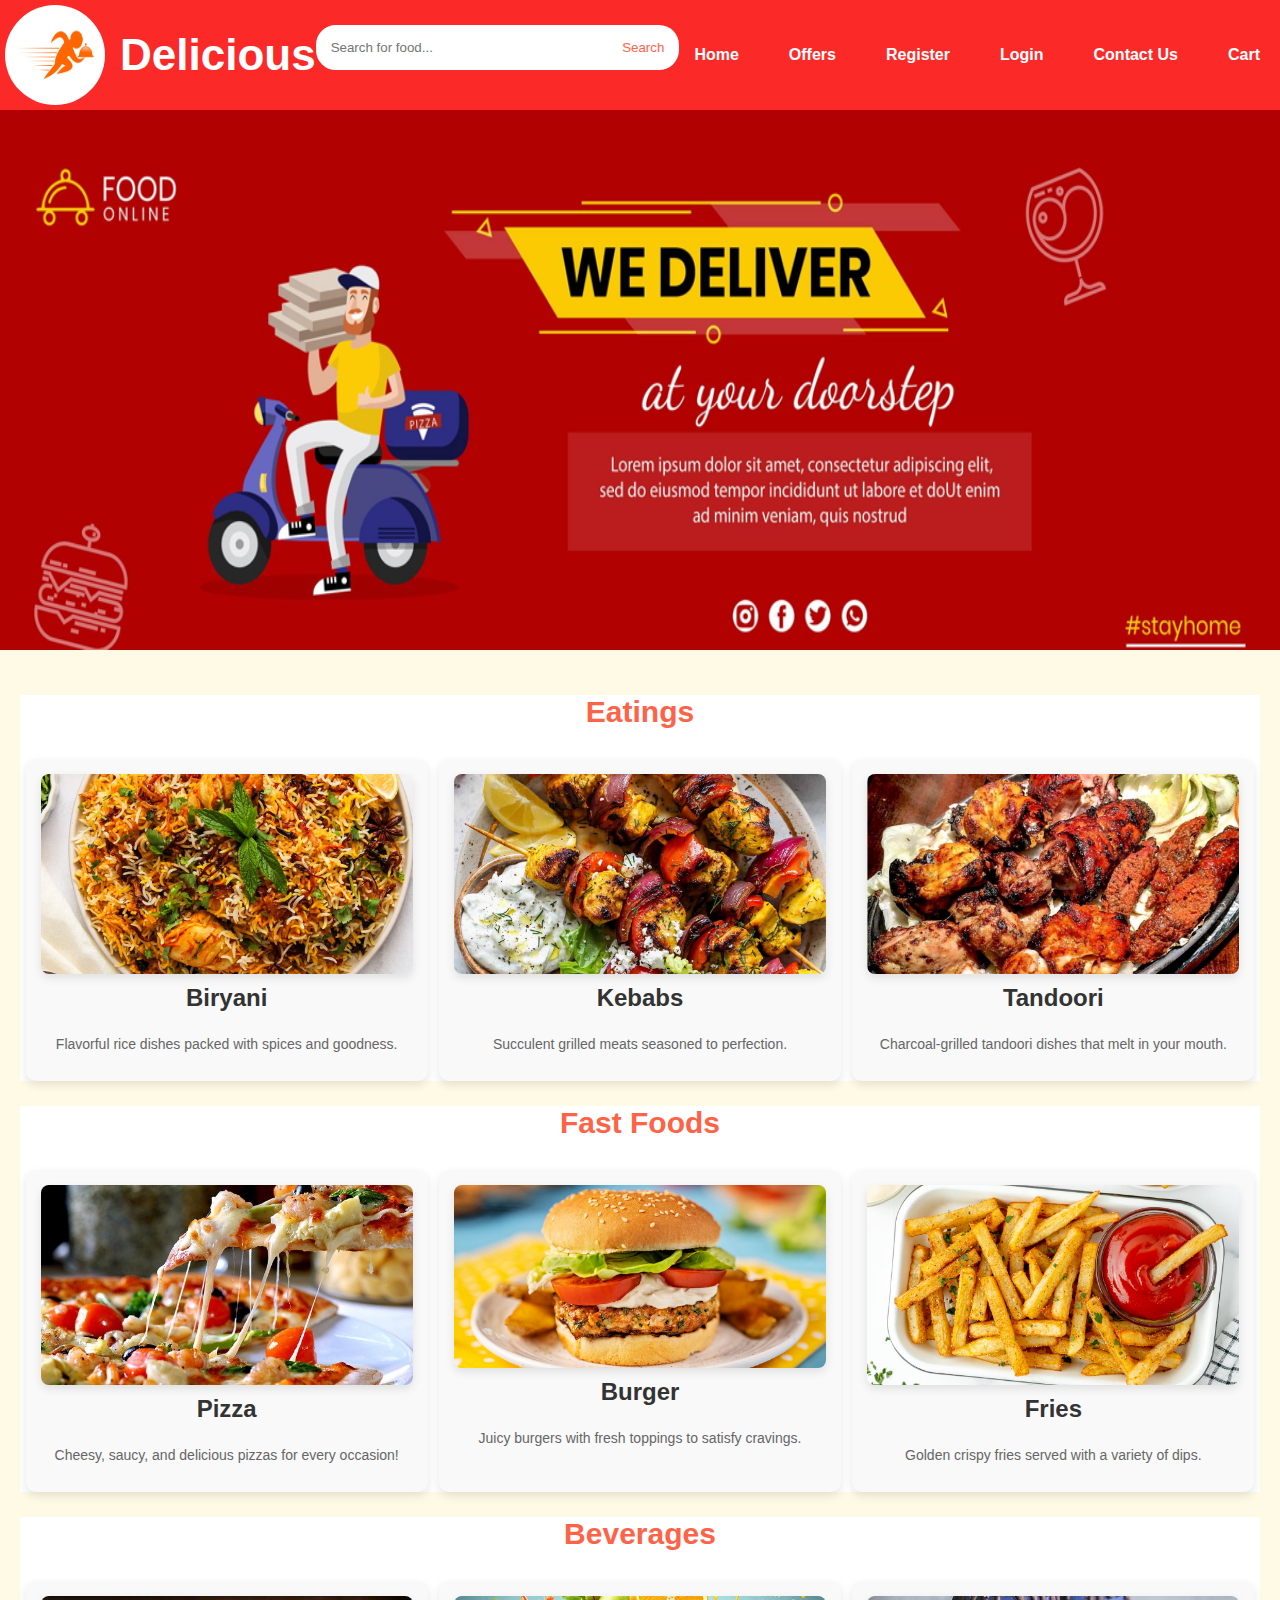
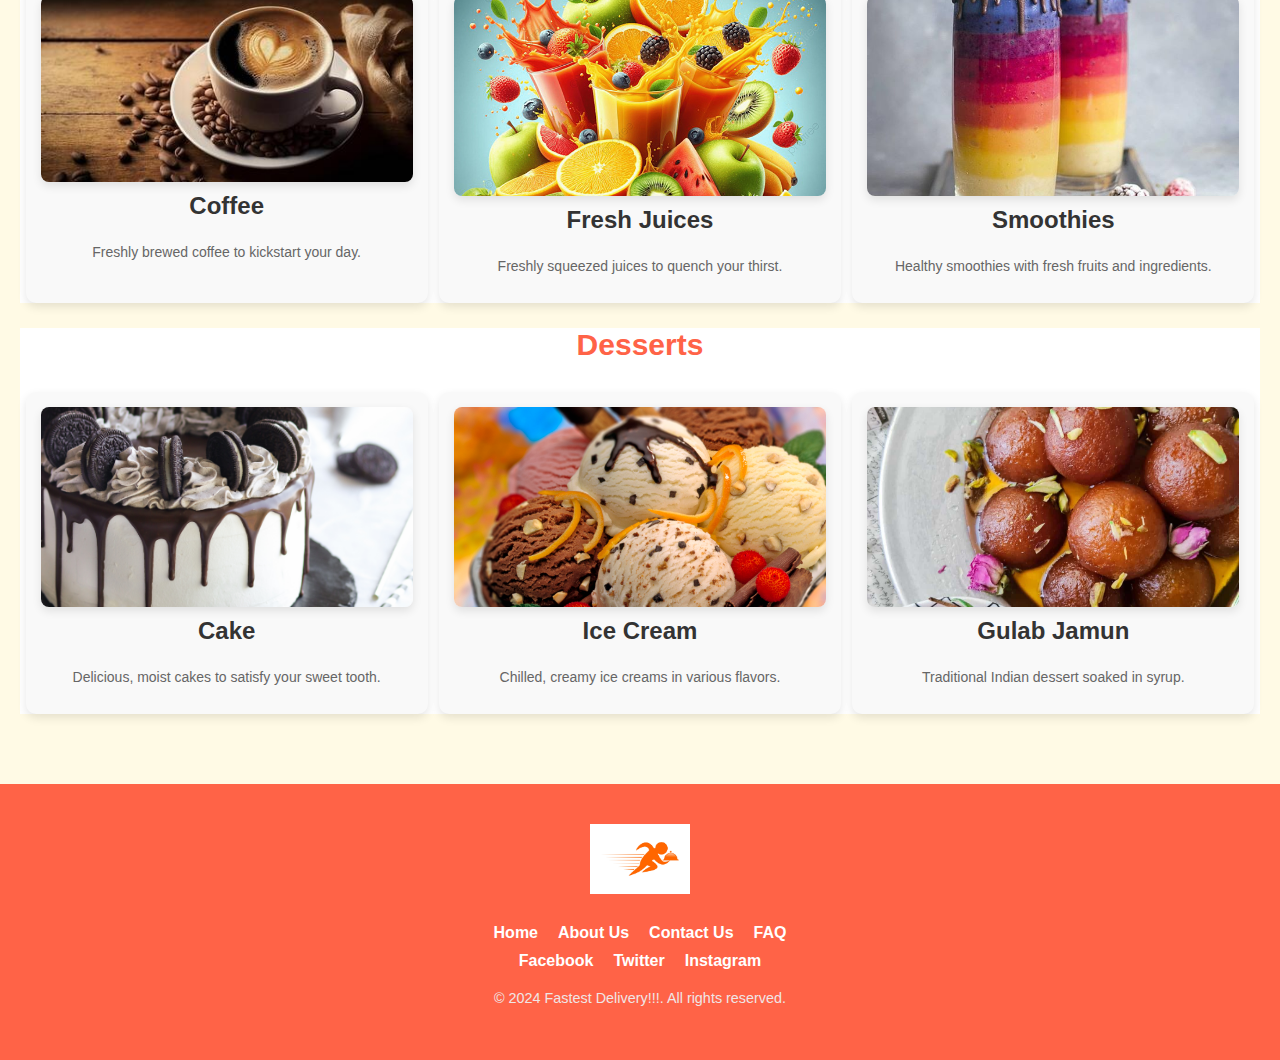
<file: index.html>
<html>
<head>
    <title>Delicious - Home</title>
    <link rel="stylesheet" href="MyStyles.css">
</head>
<body>
    <header>
        <div class="header-container">
            <div class="logo">
                <img src="images.jpg" alt="Logo" width="100" height="100" />
                <h1>Delicious</h1>
            </div>
            <form class="search-box-container">
                <input type="search" id="search-box" placeholder="Search for food..." />
                <button type="submit">Search</button>
            </form>
            <nav class="navbar">
                <a href="index.html">Home</a>
                <a href="offers.html">Offers</a>
                <a href="registration.html">Register</a>
                <a href="login.html">Login</a>
                <a href="contact.html">Contact Us</a>
                <a href="cart.html">Cart</a>
            </nav>
        </div>
    </header>
    <section class="hero">
        <div class="hero-image">
            <img src="image.png" alt="Delicious Food" class="menu-image">
        </div>
    </section>
    <main>        
        <section class="category-section">
            <h2>Eatings</h2>
            <div class="food-category">
                <div class="food-item">
                    <img src="biryani.jpg" alt="Biryani" class="food-image">
                    <h3>Biryani</h3>
                    <p>Flavorful rice dishes packed with spices and goodness.</p>
                </div>
                <div class="food-item">
                    <img src="kebabs.jpg" alt="Kebabs" class="food-image">
                    <h3>Kebabs</h3>
                    <p>Succulent grilled meats seasoned to perfection.</p>
                </div>
                <div class="food-item">
                    <img src="tandoori.jpg" alt="Tandoori" class="food-image">
                    <h3>Tandoori</h3>
                    <p>Charcoal-grilled tandoori dishes that melt in your mouth.</p>
                </div>
            </div>
        </section>
        <section class="category-section">
            <h2>Fast Foods</h2>
            <div class="food-category">
                <div class="food-item">
                    <img src="pizza.jpg" alt="Pizza" class="food-image">
                    <h3>Pizza</h3>
                    <p>Cheesy, saucy, and delicious pizzas for every occasion!</p>
                </div>
                <div class="food-item">
                    <img src="burger.jpg" alt="Burger" class="food-image">
                    <h3>Burger</h3>
                    <p>Juicy burgers with fresh toppings to satisfy cravings.</p>
                </div>
                <div class="food-item">
                    <img src="fries.jpg" alt="Fries" class="food-image">
                    <h3>Fries</h3>
                    <p>Golden crispy fries served with a variety of dips.</p>
                </div>
            </div>
        </section>
        <section class="category-section">
            <h2>Beverages</h2>
            <div class="food-category">
                <div class="food-item">
                    <img src="coffee.jpg" alt="Coffee" class="food-image">
                    <h3>Coffee</h3>
                    <p>Freshly brewed coffee to kickstart your day.</p>
                </div>
                <div class="food-item">
                    <img src="juice.jpg" alt="Juice" class="food-image">
                    <h3>Fresh Juices</h3>
                    <p>Freshly squeezed juices to quench your thirst.</p>
                </div>
                <div class="food-item">
                    <img src="smoothie.jpg" alt="Smoothie" class="food-image">
                    <h3>Smoothies</h3>
                    <p>Healthy smoothies with fresh fruits and ingredients.</p>
                </div>
            </div>
        </section>
        <section class="category-section">
            <h2>Desserts</h2>
            <div class="food-category">
                <div class="food-item">
                    <img src="cake.jpg" alt="Cake" class="food-image">
                    <h3>Cake</h3>
                    <p>Delicious, moist cakes to satisfy your sweet tooth.</p>
                </div>
                <div class="food-item">
                    <img src="icecream.jpg" alt="Ice Cream" class="food-image">
                    <h3>Ice Cream</h3>
                    <p>Chilled, creamy ice creams in various flavors.</p>
                </div>
                <div class="food-item">
                    <img src="gulabjamun.jpg" alt="Gulab Jamun" class="food-image">
                    <h3>Gulab Jamun</h3>
                    <p>Traditional Indian dessert soaked in syrup.</p>
                </div>
            </div>
        </section>
    </main>
    <section class="footer">
        <div class="footer-container">
            <div class="footer-logo">
                <img src="images.jpg" alt=" Logo" class="logo-image">
            </div>
            <div class="footer-links">
                <a href="home.html">Home</a>
                <a href="about.html">About Us</a>
                <a href="contact.html">Contact Us</a>
                <a href="faq.html">FAQ</a>
            </div>
            <div class="footer-social">
                <a href="https://www.facebook.com" class="social-icon">Facebook</a>
                <a href="https://www.twitter.com" class="social-icon">Twitter</a>
                <a href="https://www.instagram.com" class="social-icon">Instagram</a>
            </div>
            <p class="footer-credit">© 2024 Fastest Delivery!!!. All rights reserved.</p>
        </div>
    </section>
</body>
</html>
</file>
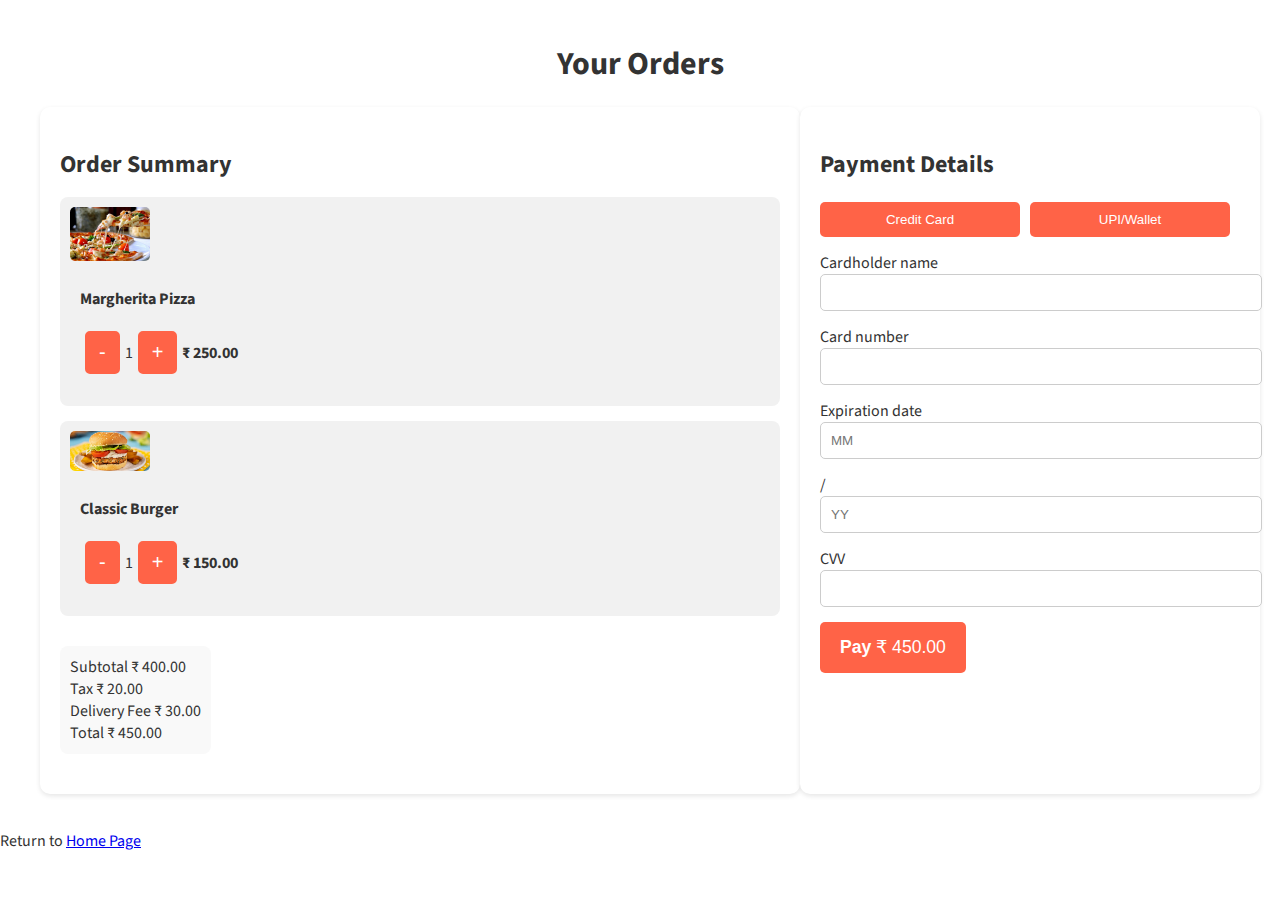
<file: cart.html>
<!DOCTYPE html>
<html lang="en">

<head>
  <meta charset="UTF-8">
  <meta http-equiv="X-UA-Compatible" content="IE=edge">
  <meta name="viewport" content="width=device-width, initial-scale=1.0">
  <title>Food Delivery - Cart & Payment</title>

  <!-- Custom CSS link -->
  <link rel="stylesheet" href="style.css">

  <!-- Google Fonts link -->
  <link href="https://fonts.googleapis.com/css2?family=Source+Sans+Pro:wght@400;600&display=swap" rel="stylesheet">
</head>

<body>

  <!-- Main container -->
  <main class="container">

    <!-- Heading -->
    <h1 class="heading">
      <ion-icon name="cart-outline"></ion-icon> Your Orders
    </h1>

    <div class="item-flex">

      <!-- Cart Section -->
      <section class="cart">

        <div class="cart-item-box">
          <h2 class="section-heading">Order Summary</h2>

          <!-- First Product Card -->
          <div class="product-card">
            <div class="card">
              <div class="img-box">
                <img src="pizza.jpg" alt="Pizza" width="80px" class="product-img">
              </div>
              <div class="detail">
                <h4 class="product-name">Margherita Pizza</h4>
                <div class="wrapper">
                  <div class="product-qty">
                    <button id="decrement1" class="quantity-btn">-</button>
                    <span id="quantity1">1</span>
                    <button id="increment1" class="quantity-btn">+</button>
                  </div>
                  <div class="price">
                    ₹ <span id="price1">250.00</span>
                  </div>
                </div>
              </div>
              <button class="product-close-btn">
                <ion-icon name="close-outline"></ion-icon>
              </button>
            </div>
          </div>

          <!-- Second Product Card -->
          <div class="product-card">
            <div class="card">
              <div class="img-box">
                <img src="burger.jpg" alt="Burger" width="80px" class="product-img">
              </div>
              <div class="detail">
                <h4 class="product-name">Classic Burger</h4>
                <div class="wrapper">
                  <div class="product-qty">
                    <button id="decrement2" class="quantity-btn">-</button>
                    <span id="quantity2">1</span>
                    <button id="increment2" class="quantity-btn">+</button>
                  </div>
                  <div class="price">
                    ₹ <span id="price2">150.00</span>
                  </div>
                </div>
              </div>
              <button class="product-close-btn">
                <ion-icon name="close-outline"></ion-icon>
              </button>
            </div>
          </div>

          <!-- Order Summary Totals -->
          <div class="wrapper">
            <div class="amount">
              <div class="subtotal">
                <span>Subtotal</span> <span>₹ <span id="subtotal">400.00</span></span>
              </div>
              <div class="tax">
                <span>Tax</span> <span>₹ <span id="tax">20.00</span></span>
              </div>
              <div class="shipping">
                <span>Delivery Fee</span> <span>₹ <span id="delivery">30.00</span></span>
              </div>
              <div class="total">
                <span>Total</span> <span>₹ <span id="total">450.00</span></span>
              </div>
            </div>
          </div>
        </div>
      </section>

      <!-- Payment Section -->
      <section class="checkout">
        <h2 class="section-heading">Payment Details</h2>

        <div class="payment-form">
          <div class="payment-method">
            <button class="method selected">
              <ion-icon name="card"></ion-icon>
              <span>Credit Card</span>
              <ion-icon class="checkmark fill" name="checkmark-circle"></ion-icon>
            </button>
            <button class="method">
              <ion-icon name="logo-paypal"></ion-icon>
              <span>UPI/Wallet</span>
              <ion-icon class="checkmark" name="checkmark-circle-outline"></ion-icon>
            </button>
          </div>

          <form action="#">
            <div class="cardholder-name">
              <label for="cardholder-name" class="label-default">Cardholder name</label>
              <input type="text" name="cardholder-name" id="cardholder-name" class="input-default">
            </div>
            <div class="card-number">
              <label for="card-number" class="label-default">Card number</label>
              <input type="number" name="card-number" id="card-number" class="input-default">
            </div>
            <div class="input-flex">
              <div class="expire-date">
                <label for="expire-date" class="label-default">Expiration date</label>
                <div class="input-flex">
                  <input type="number" name="month" id="expire-month" placeholder="MM" min="1" max="12" class="input-default"> /
                  <input type="number" name="year" id="expire-year" placeholder="YY" min="21" max="30" class="input-default">
                </div>
              </div>
              <div class="cvv">
                <label for="cvv" class="label-default">CVV</label>
                <input type="number" name="cvv" id="cvv" class="input-default">
              </div>
            </div>
          </form>
        </div>

        <button class="btn btn-primary">
          <b>Pay</b> ₹ <span id="payAmount">450.00</span>
        </button>
      </section>

    </div>

  </main>

  <script>
    const decrement1 = document.getElementById('decrement1');
    const increment1 = document.getElementById('increment1');
    const quantity1 = document.getElementById('quantity1');
    const price1 = document.getElementById('price1');

    const decrement2 = document.getElementById('decrement2');
    const increment2 = document.getElementById('increment2');
    const quantity2 = document.getElementById('quantity2');
    const price2 = document.getElementById('price2');

    const subtotal = document.getElementById('subtotal');
    const tax = document.getElementById('tax');
    const delivery = document.getElementById('delivery');
    const total = document.getElementById('total');
    const payAmount = document.getElementById('payAmount');

    const item1Price = 250;
    const item2Price = 150;

    function updateTotals() {
      const qty1 = parseInt(quantity1.textContent);
      const qty2 = parseInt(quantity2.textContent);
      const subtotalValue = (qty1 * item1Price) + (qty2 * item2Price);
      const taxValue = subtotalValue * 0.05; // Example: 5% tax
      const deliveryValue = 30; // Example delivery fee
      const totalValue = subtotalValue + taxValue + deliveryValue;

      subtotal.textContent = subtotalValue.toFixed(2);
      tax.textContent = taxValue.toFixed(2);
      delivery.textContent = deliveryValue.toFixed(2);
      total.textContent = totalValue.toFixed(2);
      payAmount.textContent = totalValue.toFixed(2);
    }

    decrement1.addEventListener('click', () => {
      let qty = parseInt(quantity1.textContent);
      if (qty > 1) {
        qty--;
        quantity1.textContent = qty;
        updateTotals();
      }
    });

    increment1.addEventListener('click', () => {
      let qty = parseInt(quantity1.textContent);
      qty++;
      quantity1.textContent = qty;
      updateTotals();
    });

    decrement2.addEventListener('click', () => {
      let qty = parseInt(quantity2.textContent);
      if (qty > 1) {
        qty--;
        quantity2.textContent = qty;
        updateTotals();
      }
    });

    increment2.addEventListener('click', () => {
      let qty = parseInt(quantity2.textContent);
      qty++;
      quantity2.textContent = qty;
      updateTotals();
    });
  </script>
  <footer class="footer">
    <div class="footer-content">
      <p>Return to <a href="index.html">Home Page</a></p>
    </div>
  </footer>

</body>
</html>
</file>
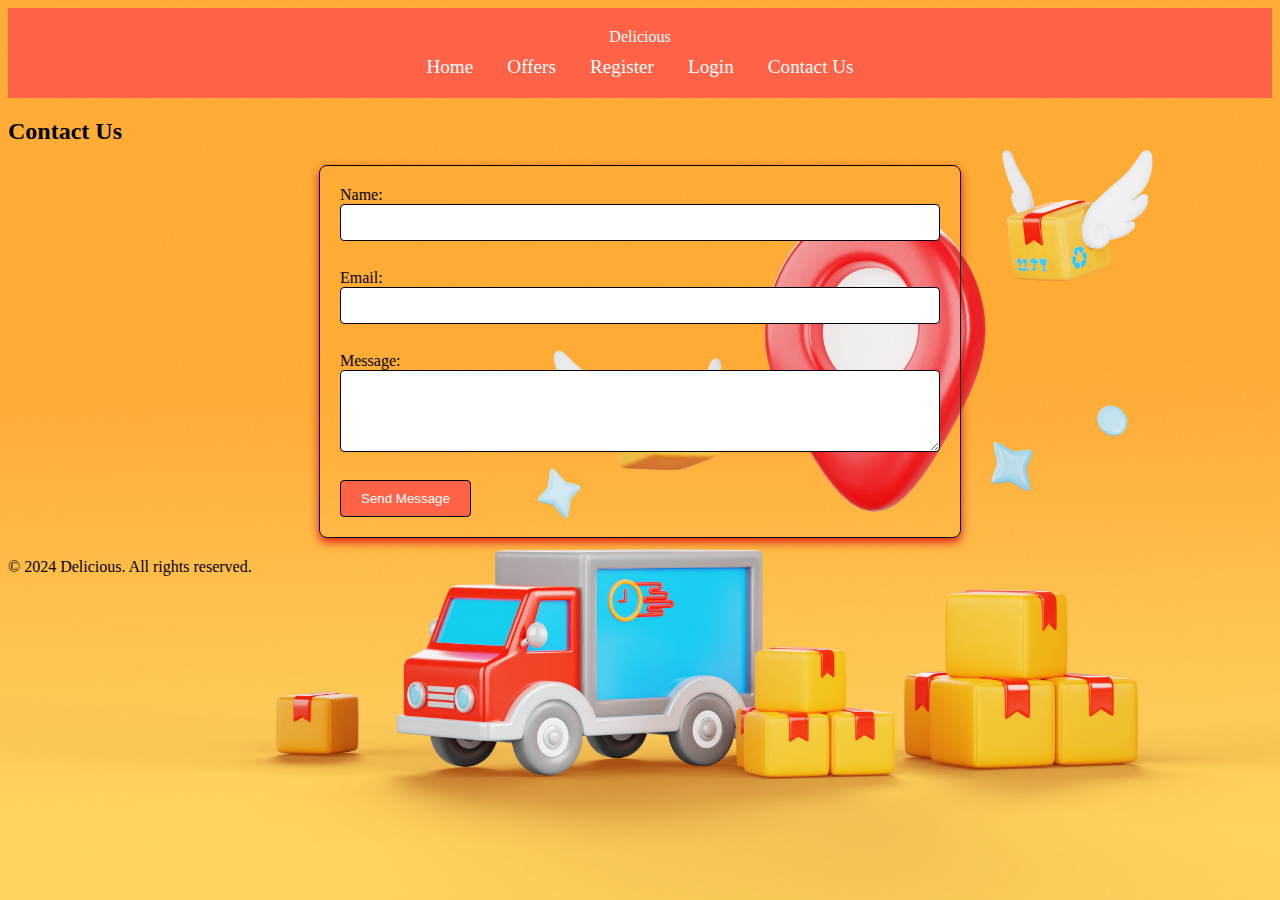
<file: contact.html>
<html>
<head>
    <title>Delicious - Contact Us</title>
    <link rel="stylesheet" href="registration.css">
</head>
<body>
    <header>
        <div class="logo">Delicious</div>
        <nav>
            <a href="index.html">Home</a>
            <a href="offers.html">Offers</a>
            <a href="registration.html">Register</a>
            <a href="login.html">Login</a>
            <a href="contact.html">Contact Us</a>
        </nav>
    </header>

    <main>
        <section>
            <h2>Contact Us</h2>
            <form action="#" method="post">
                <label for="name">Name:</label>
                <input type="text" id="name" name="name" required><br><br>
                <label for="email">Email:</label>
                <input type="email" id="email" name="email" required><br><br>
                <label for="message">Message:</label><br>
                <textarea id="message" name="message" rows="4" required></textarea><br><br>
                <input type="submit" value="Send Message">
            </form>
        </section>
    </main>

    <footer>
        <p>&copy; 2024 Delicious. All rights reserved.</p>
    </footer>
</body>
</html>
</file>
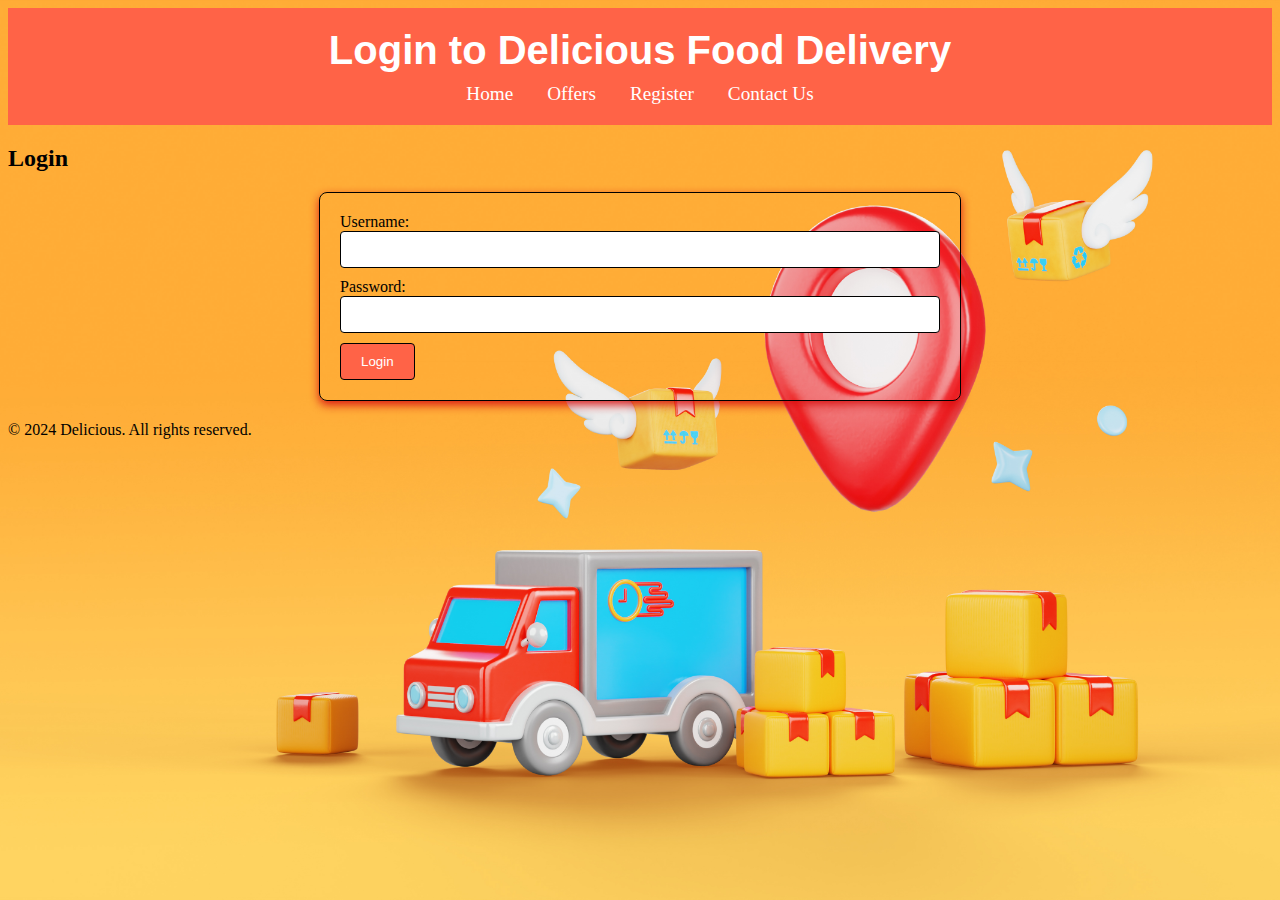
<file: login.html>
<html>
<head>
    <title>Login - Delicious</title>
    <link rel="stylesheet" href="registration.css">
</head>
<body id="login">
    <header>
        <h1>Login to Delicious Food Delivery</h1>
        <nav>
            <a href="index.html">Home</a>
            <a href="offers.html">Offers</a>
            <a href="registration.html">Register</a>
            <a href="contact.html">Contact Us</a>
        </nav>
    </header>
    <section>
        <h2>Login</h2>
        <form action="#">
            <label for="username">Username:</label>
            <input type="text" id="username" name="username" required>

            <label for="password">Password:</label>
            <input type="password" id="password" name="password" required>

            <input type="submit" value="Login">
        </form>
    </section>
    <footer>
        <p>&copy; 2024 Delicious. All rights reserved.</p>
    </footer>
    <script src="script.js"></script>


</body>
</html>
</file>
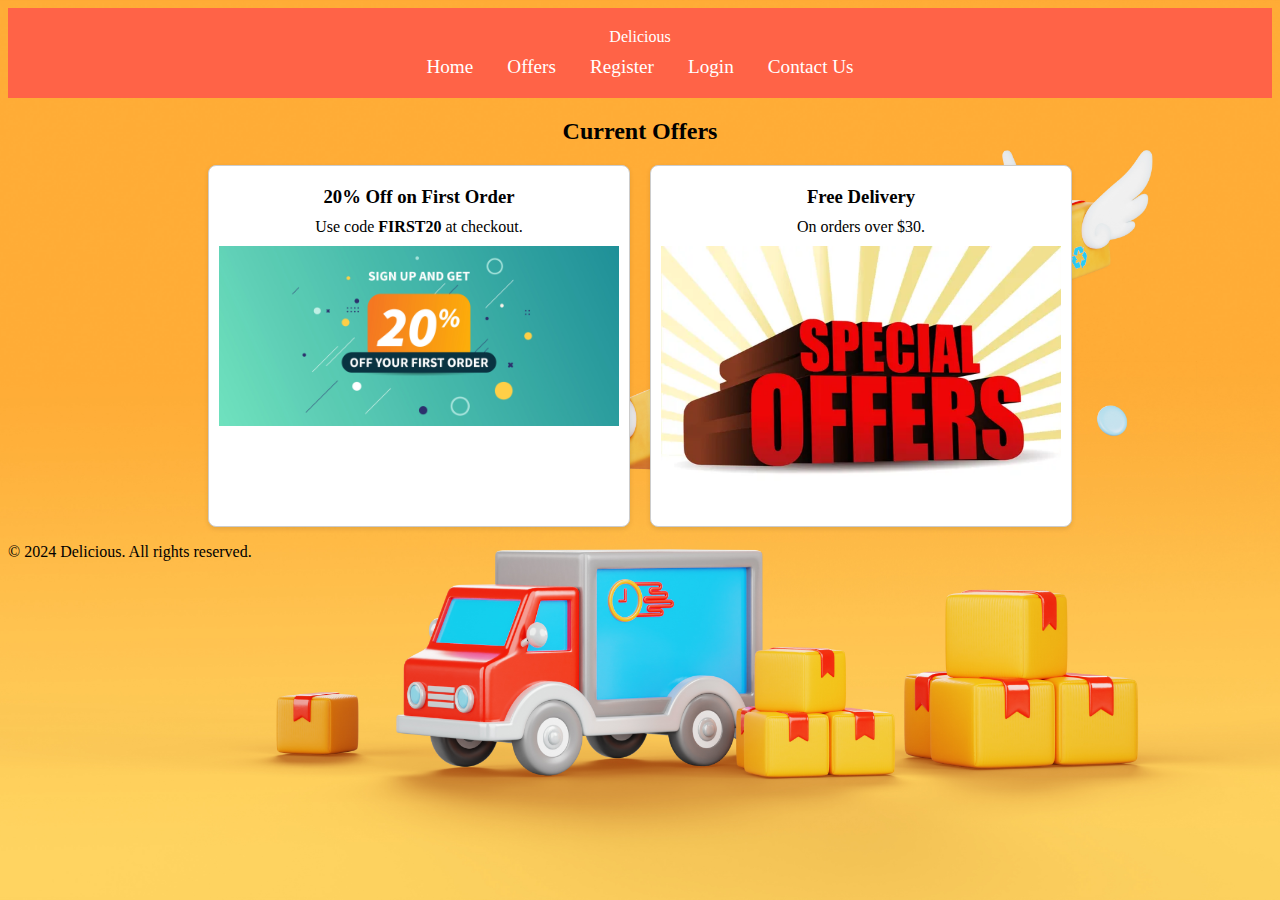
<file: offers.html>
<html>
<head>
    <title>Delicious - Offers</title>
    <link rel="stylesheet" href="registration.css">
</head>
<body id="offers">
    <header>
        <div class="logo">Delicious</div>
        <nav>
            <a href="index.html">Home</a>
            <a href="offers.html">Offers</a>
            <a href="registration.html">Register</a>
            <a href="login.html">Login</a>
            <a href="contact.html">Contact Us</a>
        </nav>
    </header>

    <main>
        <section class="offers-section">
            <h2>Current Offers</h2>
            <div class="offers-container">
                <div class="offer-item">
                    <h3>20% Off on First Order</h3>
                    <p>Use code <strong>FIRST20</strong> at checkout.</p>
                    <img src="offer1.jpg" alt="20% Off Offer" class="responsive">
                </div>
    
                <div class="offer-item">
                    <h3>Free Delivery</h3>
                    <p>On orders over $30.</p>
                    <img src="offer2.jpg" alt="Free Delivery Offer" class="responsive">
                </div>
            </div>
    
        </section>
    </main>
    
    <footer>
        <p>&copy; 2024 Delicious. All rights reserved.</p>
    </footer>
    <script src="script.js"></script>

</body>
</html>
</file>
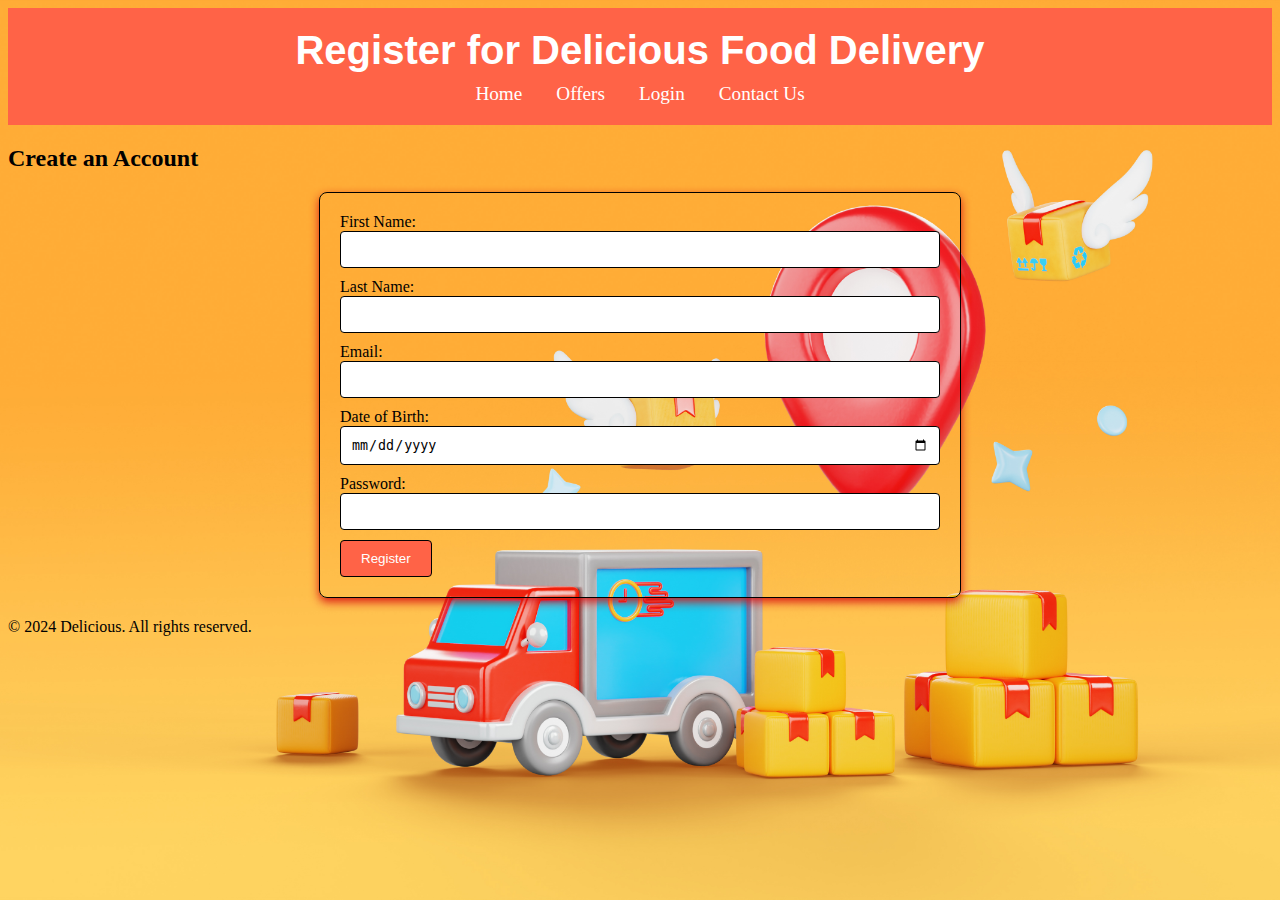
<file: registration.html>
<html>
<head>
    <title>Registration - Delicious</title>
    <link rel="stylesheet" href="registration.css">
</head>
<body id="registration">
    <header>
        <h1>Register for Delicious Food Delivery</h1>
        <nav>
            <a href="index.html">Home</a>
            <a href="offers.html">Offers</a>
            <a href="login.html">Login</a>
            <a href="contact.html">Contact Us</a>
        </nav>
    </header>
    <section>
        <h2>Create an Account</h2>
        <form action="registrationSuccess.html" method="post">
            <label for="firstname">First Name:</label>
            <input type="text" id="firstname" name="firstname" required>

            <label for="lastname">Last Name:</label>
            <input type="text" id="lastname" name="lastname" required>

            <label for="email">Email:</label>
            <input type="email" id="email" name="email" required>

            <label for="dob">Date of Birth:</label>
            <input type="date" id="dob" name="dob" required>

            <label for="password">Password:</label>
            <input type="password" id="password" name="password" required>

            <input type="submit" value="Register">
        </form>
    </section>
    <footer>
        <p>&copy; 2024 Delicious. All rights reserved.</p>
    </footer>
    <script src="script.js"></script>


</body>
</html>
</file>
<file: MyStyles.css>
/* General Styling */
body {
    font-family: Arial, sans-serif;
    margin: 0;
    padding: 0;
    background-color: #fffae5;
}
header {
    background-color: #fc2929;
    padding: 5px 5px;
    box-shadow: 0 2px 5px rgba(0, 0, 0, 0.2);
}

.header-container {
    display: flex;
    align-items: center;
    justify-content: space-between;
    color: white;
}

.logo {
    display: flex;
    align-items: center;
}

.logo img {
    margin-right: 15px;
    border-radius: 50%;
}

.logo h1 {
    font-size: 2.75rem;
    margin: 0;
}

.search-box-container {
    flex-grow: 1;
    display: flex;
    justify-content: center;
}

.search-box-container input[type="search"] {
    width: 100%;
    padding: 10px;
    border: 5px solid white;
    border-radius: 20px 0 0 20px;
    outline: none;
    color: #333;
}

.search-box-container button {
    padding: 15px 15px;
    background-color: white;
    color: #ff6347;
    border: none;
    border-radius: 0 20px 20px 0;
    cursor: pointer;
}

.search-box-container button:hover {
    background-color: #ff4500;
    color: white;
}

.navbar {
    display: flex;
    gap: 20px;
}

.navbar a {
    color: white;
    padding: 10px 15px;
    border-radius: 5px;
    text-decoration: none;
    transition: background-color 0.3s;
    font-weight: bold;
}

.navbar a:hover {
    background-color: rgba(255, 255, 255, 0.2);
}


/* Main Content */
main {
    padding: 20px;
    margin-bottom: 50px;
}

.hero {
    position: relative;
    height: 60vh; 
    overflow: hidden;
}

.hero-image img {
    width: 100%;
    height: 100%;
    display:flex; 
}
/* Category Section */
.category-section {
    background-color: #fff;
    text-align: center;
}

.category-section h2 {
    font-size: 30px;
    margin-bottom: 30px;
    color: #ff6347;
}

.food-category {
    display: flex;
    flex-wrap: wrap;
    justify-content: space-around;
}

.food-item {
    width: 30%;
    background-color: #f9f9f9;
    padding: 15px;
    border-radius: 10px;
    box-shadow: 0 4px 10px rgba(0, 0, 0, 0.1);
    transition: transform 0.3s ease;
}

.food-item:hover {
    transform: scale(1.05);
}

.food-item h3 {
    font-size: 24px;
    color: #333;
    margin-top: 10px;
}

.food-item p {
    color: #666;
    font-size: 14px;
    margin-top: 5px;
}

.food-image {
    width: 100%;
    height: auto;
    max-height: 200px;
    object-fit: cover;
    border-radius: 8px;
    box-shadow: 0 4px 10px rgba(0, 0, 0, 0.1);
}

.footer {
    background-color: #ff6347;
    padding: 40px 20px;
    color: white;
    text-align: center;
}

.footer-container {
    max-width: 1200px;
    margin: 0 auto;
}

.footer-logo .logo-image {
    width: 100px;
    height: auto;
    margin-bottom: 20px;
}

.footer-links, .footer-social {
    display: flex;
    justify-content: center;
    gap: 20px;
    margin: 10px 0;
}

.footer-links a, .footer-social a {
    color: white;
    text-decoration: none;
    font-weight: bold;
}

.footer-links a:hover, .footer-social a:hover {
    text-decoration: underline;
}

.footer-credit {
    margin-top: 20px;
    font-size: 0.9rem;
    color: #f0e6e6;
}
</file>
<file: style.css>
body {
    font-family: 'Source Sans Pro', sans-serif;
    margin: 0;
    padding: 0;
    background-color: white;
    color: #333;
  }
  
  .container {
    max-width: 1200px;
    margin: 0 auto;
    padding: 20px;
  }
  
  .heading {
    text-align: center;
    font-size: 2em;
    margin-bottom: 20px;
  }
  
  .item-flex {
    display: flex;
    justify-content: space-between;
    margin-top: 20px;
  }
  
  .cart {
    flex: 0 0 60%;
    background-color: #fff;
    border-radius: 10px;
    box-shadow: 0 2px 5px rgba(0, 0, 0, 0.1);
    padding: 20px;
  }
  
  .checkout {
    flex: 0 0 35%;
    background-color: #fff;
    border-radius: 10px;
    box-shadow: 0 2px 5px rgba(0, 0, 0, 0.1);
    padding: 20px;
  }
  
  .section-heading {
    font-size: 1.5em;
    margin-bottom: 15px;
  }
  
  .cart-item-box {
    margin-bottom: 20px;
  }
  
  .product-card {
    display: flex;
    align-items: center;
    justify-content: space-between;
    background-color: #f1f1f1;
    border-radius: 8px;
    padding: 10px;
    margin-bottom: 15px;
  }
  
  .product-img {
    border-radius: 5px;
  }
  
  .detail {
    flex-grow: 1;
    padding-left: 10px;
  }
  
  .wrapper {
    display: flex;
    justify-content: space-between;
    align-items: center;
  }
  
  .product-qty {
    display: flex;
    align-items: center;
  }
  
  .quantity-btn {
    background-color: #ff6347;
    border: 2px solid #ff6347;
    border-radius: 5px;
    color: white;
    padding: 8px 12px;
    cursor: pointer;
    margin: 0 5px;
    font-size: 20px;
    transition: background-color 0.3s ease, transform 0.1s;
  }
  
  .quantity-btn:hover {
    background-color: #ff6347;
    transform: scale(1.05);
  }
  
  
  .price {
    font-weight: bold;
  }
  
  .product-close-btn {
    background-color: transparent;
    border: none;
    cursor: pointer;
  }
  
  .amount {
    background-color: #f9f9f9;
    padding: 10px;
    border-radius: 8px;
    margin-top: 15px;
  }
  
  .payment-form {
    margin-top: 20px;
  }
  
  .payment-method {
    display: flex;
    margin-bottom: 15px;
  }
  
  .method {
    flex: 1;
    display: flex;
    align-items: center;
    justify-content: center;
    background-color: #ff6347;
    color: #fff;
    border: none;
    border-radius: 5px;
    padding: 10px;
    margin-right: 10px;
    cursor: pointer;
    transition: background-color 0.3s;
  }
  
  .method.selected {
    background-color: #ff6347;
  }
  
  .method:hover {
    background-color: #ff6347;
  }
  
  .input-default {
    width: 100%;
    padding: 10px;
    border: 1px solid #ccc;
    border-radius: 5px;
    margin-bottom: 15px;
  }
  
  .btn {
    background-color:  #ff6347;
    color: #fff;
    border: none;
    padding: 15px 20px;
    border-radius: 5px;
    cursor: pointer;
    font-size: 1.1em;
  }
  
  .btn:hover {
    background-color:  #ff6347;
  }
</file>
<file: registration.css>
/* Registration and Login Forms */
header {
    background-color: #ff6347;
    color: white;
    padding: 20px;
    text-align: center;
}

header h1 {
    font-family: 'Source Sans Pro', sans-serif;
    margin: 0;
    font-size: 2.5rem;
    color: white;
}
body {
    background-image: url('background.jpg');
    background-size: cover;
    background-repeat: no-repeat;
    background-position: center;
}


nav {
    margin-top: 10px;
}

nav a {
    color: white;
    text-decoration: none;
    margin: 0 15px;
    font-size: 1.2rem;
    transition: color 0.3s ease;
}

nav a:hover {
    color: #ffeb3b;
}


form {
    width: 80%;
    max-width: 600px;
    margin: 20px auto;
    padding: 20px;
    background-color:transparent;
    box-shadow: 0 4px 10px rgba(216, 16, 16, 0.93);
    border-radius: 8px;
    border: 1px solid black;
}

form input[type="text"],
form input[type="email"],
form input[type="password"],
form input[type="date"],
form textarea {
    width: 100%;
    padding: 10px;
    margin-bottom: 10px;
    border: 1px solid black;
    border-radius: 4px;
}

form input[type="submit"] {
    background-color: #ff6347;
    color: white;
    padding: 10px 20px;
    border: 1px solid black;
    border-radius: 4px;
    cursor: pointer;
}

form input[type="submit"]:hover {
    background-color: #e55337;
}

/* Contact Section */
.contact-section {
    padding: 40px 20px;
    text-align: center;
}

.contact-section h2 {
    font-size: 30px;
    color: #ff6347;
    margin-bottom: 20px;
    text-align: center;
}

.contact-details {
    margin-top: 20px;
    line-height: 1.8;
}

.contact-details p {
    font-size: 18px;
    color: #333;
}
.offers-section {
    text-align: center;
}

.offers-container {
    display: flex;
    justify-content: center;
    gap: 20px;
    flex-wrap: wrap;
    margin-top: 20px;
}

.offer-item {
    border: 1px solid #ccc;
    border-radius: 8px;
    padding: 10px;
    background-color: white;
    box-shadow: 0 2px 5px rgba(0, 0, 0, 0.1);
    flex: 1 1 45%;
    max-width: 400px;
}

.offer-item h3 {
    margin: 10px 0;
}

.offer-item p {
    margin: 10px 0;
}

.responsive {
    width: 100%;
    height: auto;
}
</file>
